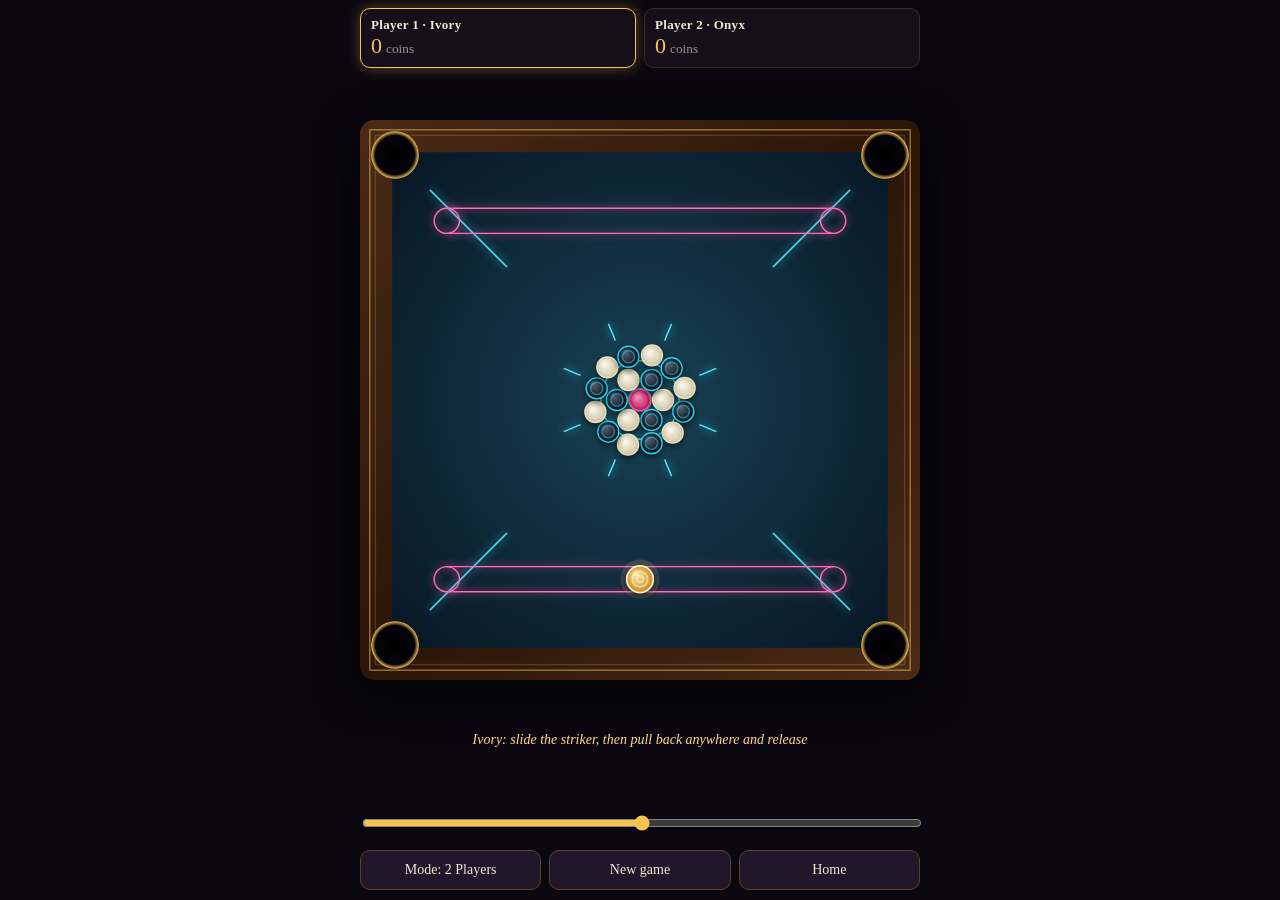
<file: carrom.html>
<!DOCTYPE html>
<html lang="en"><head><meta charset="utf-8">
<meta name="viewport" content="width=device-width,initial-scale=1,maximum-scale=1,user-scalable=no,viewport-fit=cover">
<title>Carrom Night</title>
<style>
*{box-sizing:border-box;-webkit-tap-highlight-color:transparent}
html,body{margin:0;height:100%;background:#0a0710;color:#f3e9d2;font-family:Georgia,'Times New Roman',serif;overflow:hidden}
#app{height:100%;display:flex;flex-direction:column;align-items:center;justify-content:space-between;padding:max(8px,env(safe-area-inset-top)) 10px max(10px,env(safe-area-inset-bottom))}
#hud{display:flex;gap:8px;width:100%;max-width:560px}
.pc{flex:1;padding:8px 10px;border:1px solid #3a2c1f;border-radius:10px;background:#150f1a;transition:.2s}
.pc.on{border-color:#f5c451;box-shadow:0 0 14px #f5c45155}
.pc b{display:block;font-size:13px;letter-spacing:.3px}.pc span{font-size:22px;color:#f5c451}.pc small{opacity:.6}
canvas{touch-action:none;border-radius:14px;max-width:100%;box-shadow:0 10px 40px #000}
#msg{min-height:20px;font-style:italic;color:#ffd98a;font-size:14px;text-align:center}
#ctl{width:100%;max-width:560px;display:flex;flex-direction:column;gap:8px}
#sl{width:100%;height:34px;accent-color:#f5c451}
.row{display:flex;gap:8px}
button,a.b{flex:1;padding:11px;border-radius:10px;border:1px solid #5b4326;background:#21162a;color:#f3e9d2;font:inherit;font-size:14px;text-align:center;text-decoration:none}
button:active{background:#3a2548}
</style></head><body>
<div id="app">
 <div id="hud">
  <div class="pc on" id="p0"><b>Player 1 · Ivory</b><span id="s0">0</span> <small id="t0">coins</small></div>
  <div class="pc" id="p1"><b id="n1">Player 2 · Onyx</b><span id="s1">0</span> <small id="t1">coins</small></div>
 </div>
 <canvas id="c"></canvas>
 <div id="msg"></div>
 <div id="ctl">
  <input id="sl" type="range" min="0" max="1000" value="500" aria-label="Move striker along baseline">
  <div class="row"><button id="mode">Mode: 2 Players</button><button id="nw">New game</button><a class="b" href="./">Home</a></div>
 </div>
</div>
<script>
const S=800,B=46,L=B,R=S-B,PR=34,CR=15,SR=19,C=S/2;
const cv=document.getElementById('c'),ctx=cv.getContext('2d'),sl=document.getElementById('sl'),$=id=>document.getElementById(id);
const PK=[[L+4,L+4],[R-4,L+4],[L+4,R-4],[R-4,R-4]];
let coins,st,turn,phase,sc,bonus,qp,vsAI=false,drag=null,shot,au;
const COL={w:['#fffdf2','#cdc3a2','#e8dfc0'],b:['#566074','#080a12','#22d3ee'],q:['#ff9cc4','#b3124f','#ff4fa3'],s:['#ffefb0','#c98a1e','#fff3c4']};
function mk(x,y,t){return{x,y,vx:0,vy:0,r:t=='s'?SR:CR,m:t=='s'?1.8:1,t}}
function msg(t){$('msg').textContent=t}
function snd(v,f=300){if(v<1.5)return;try{au=au||new(window.AudioContext||window.webkitAudioContext)();const o=au.createOscillator(),g=au.createGain();o.frequency.value=f+Math.min(v,20)*12;o.type='triangle';g.gain.value=Math.min(.25,v/60);g.gain.exponentialRampToValueAtTime(.001,au.currentTime+.12);o.connect(g);g.connect(au.destination);o.start();o.stop(au.currentTime+.12)}catch(e){}}
function reset(){
 coins=[mk(C,C,'q')];
 for(let i=0;i<6;i++){const a=i*Math.PI/3;coins.push(mk(C+Math.cos(a)*33*1,C+Math.sin(a)*33,i%2?'b':'w'))}
 for(let i=0;i<12;i++){const a=i*Math.PI/6+Math.PI/12;const r=i%2?66:64;coins.push(mk(C+Math.cos(a)*r,C+Math.sin(a)*r,i%2?'w':'b'))}
 // 9 ivory + 9 onyx: fix colour balance
 let w=coins.filter(c=>c.t=='w').length,b=coins.filter(c=>c.t=='b').length;
 for(const c of coins){if(c.t=='w'&&w>9){c.t='b';w--;b++}else if(c.t=='b'&&b>9){c.t='w';b--;w++}}
 sc=[0,0];bonus=[0,0];qp=-1;turn=0;newTurn();hud()}
function newTurn(){
 phase='place';shot=null;st=mk(0,0,'s');st.y=turn?L+98:R-98;sl.value=500;place();
 hud();
 if(vsAI&&turn==1){msg('Onyx is thinking…');sl.disabled=true;setTimeout(ai,900)}
 else{sl.disabled=false;msg((turn?'Onyx':'Ivory')+': slide the striker, then pull back anywhere and release')}}
function place(){st.x=L+110+(R-L-220)*sl.value/1000}
sl.oninput=()=>{if(phase=='place')place()};
function hud(){$('s0').textContent=sc[0]+(bonus[0]?' +Q':'');$('s1').textContent=sc[1]+(bonus[1]?' +Q':'');
 $('p0').classList.toggle('on',turn==0);$('p1').classList.toggle('on',turn==1)}
function fit(){const s=Math.min(innerWidth-20,innerHeight-250,560);const d=devicePixelRatio||1;cv.style.width=cv.style.height=s+'px';cv.width=cv.height=s*d;ctx.setTransform(s*d/S,0,0,s*d/S,0,0)}
addEventListener('resize',fit);
function pt(e){const r=cv.getBoundingClientRect();return[(e.clientX-r.left)*S/r.width,(e.clientY-r.top)*S/r.height]}
cv.onpointerdown=e=>{if(phase!='place'||(vsAI&&turn==1))return;cv.setPointerCapture(e.pointerId);const[x,y]=pt(e);drag={x0:x,y0:y,x,y}};
cv.onpointermove=e=>{if(drag){[drag.x,drag.y]=pt(e)}};
cv.onpointerup=()=>{if(!drag)return;const dx=drag.x0-drag.x,dy=drag.y0-drag.y,d=Math.hypot(dx,dy);drag=null;
 if(d<14){msg('Pull back further to shoot');return}fire(dx/d,dy/d,Math.min(1,d/170))};
function fire(ux,uy,p){const v=2+22*p;st.vx=ux*v;st.vy=uy*v;st.on=true;phase='run';shot={pot:[],foul:false};msg('')}
$('mode').onclick=()=>{vsAI=!vsAI;$('mode').textContent='Mode: '+(vsAI?'vs Computer':'2 Players');$('n1').textContent=vsAI?'Computer · Onyx':'Player 2 · Onyx';reset()};
$('nw').onclick=reset;
function all(){return st&&st.on?[...coins,st]:coins}
function phys(){
 for(let k=0;k<4;k++){
  const a=all();
  for(const o of a){o.x+=o.vx/4;o.y+=o.vy/4;
   if(o.x<L+o.r){o.x=L+o.r;snd(Math.abs(o.vx),180);o.vx=Math.abs(o.vx)*.84}
   if(o.x>R-o.r){o.x=R-o.r;snd(Math.abs(o.vx),180);o.vx=-Math.abs(o.vx)*.84}
   if(o.y<L+o.r){o.y=L+o.r;snd(Math.abs(o.vy),180);o.vy=Math.abs(o.vy)*.84}
   if(o.y>R-o.r){o.y=R-o.r;snd(Math.abs(o.vy),180);o.vy=-Math.abs(o.vy)*.84}}
  for(let i=0;i<a.length;i++)for(let j=i+1;j<a.length;j++){
   const p=a[i],q=a[j];let dx=q.x-p.x,dy=q.y-p.y;const d=Math.hypot(dx,dy),m=p.r+q.r;
   if(d<m&&d>.01){dx/=d;dy/=d;const ov=m-d,mt=p.m+q.m;p.x-=dx*ov*q.m/mt;p.y-=dy*ov*q.m/mt;q.x+=dx*ov*p.m/mt;q.y+=dy*ov*p.m/mt;
    const rel=(p.vx-q.vx)*dx+(p.vy-q.vy)*dy;
    if(rel>0){const j2=1.9*rel/(1/p.m+1/q.m);p.vx-=j2*dx/p.m;p.vy-=j2*dy/p.m;q.vx+=j2*dx/q.m;q.vy+=j2*dy/q.m;snd(rel,420)}}}
  for(const o of all())for(const k of PK)if(Math.hypot(o.x-k[0],o.y-k[1])<PR-5){
   if(o===st){st.on=false;shot.foul=true}else{coins.splice(coins.indexOf(o),1);shot.pot.push(o.t)}snd(14,120)}
 }
 for(const o of all()){o.vx*=.987;o.vy*=.987;if(Math.hypot(o.vx,o.vy)<.12)o.vx=o.vy=0}
}
function moving(){return all().some(o=>o.vx||o.vy)}
function free(x,y){return coins.every(c=>Math.hypot(c.x-x,c.y-y)>CR*2)}
function back(t){let x=C,y=C,i=0;while(!free(x,y)&&i<40){const a=i*2.4;x=C+Math.cos(a)*(8+i*3);y=C+Math.sin(a)*(8+i*3);i++}coins.push(mk(x,y,t))}
function endShot(){
 const me=turn?'b':'w',op=turn?'w':'b',pot=shot.pot;let own=0;
 for(const t of pot){if(t=='w'||t=='b'){sc[t=='w'?0:1]++;if(t==me)own++}}
 const q=pot.includes('q');let extra=own>0,note='';
 if(shot.foul){
  note='Foul! Striker pocketed.';extra=false;
  if(sc[turn]>0){sc[turn]--;back(me);note+=' One coin returns.'}
  if(q){back('q')}if(qp==turn){qp=-1;if(!coins.some(c=>c.t=='q'))back('q')}
 }else{
  if(q){if(own>0){bonus[turn]=1;note='Queen covered!'}else{qp=turn;extra=true;note='Queen down — cover it now!'}}
  else if(qp==turn){if(own>0){bonus[turn]=1;qp=-1;note='Queen covered!'}else{qp=-1;back('q');extra=false;note='Queen not covered — back to centre.'}}
 }
 const left=[coins.some(c=>c.t=='w'),coins.some(c=>c.t=='b')];
 for(let p=0;p<2;p++)if(!left[p]&&qp!=p){phase='over';const pts=[sc[0]+bonus[0]*3,sc[1]+bonus[1]*3];
  msg((p?'Onyx':'Ivory')+' cleared the board! Score '+pts[0]+' – '+pts[1]);hud();return}
 if(!extra)turn^=1;
 hud();newTurn();if(note)setTimeout(()=>msg(note),30);
}
// aim guide
function guide(ux,uy){
 let t=1e9,hit=null;
 const tw=[ux>0?(R-SR-st.x)/ux:ux<0?(L+SR-st.x)/ux:1e9,uy>0?(R-SR-st.y)/uy:uy<0?(L+SR-st.y)/uy:1e9];
 t=Math.min(...tw);
 for(const c of coins){const fx=st.x-c.x,fy=st.y-c.y,r=SR+CR,b=fx*ux+fy*uy,cc=fx*fx+fy*fy-r*r,D=b*b-cc;
  if(D>0){const tt=-b-Math.sqrt(D);if(tt>0&&tt<t){t=tt;hit=c}}}
 const gx=st.x+ux*t,gy=st.y+uy*t;
 ctx.save();ctx.setLineDash([4,9]);ctx.lineWidth=3;ctx.lineCap='round';ctx.strokeStyle='#ffe9a3';
 ctx.beginPath();ctx.moveTo(st.x,st.y);ctx.lineTo(gx,gy);ctx.stroke();ctx.setLineDash([]);
 ctx.strokeStyle='#ffffff99';ctx.lineWidth=2;ctx.beginPath();ctx.arc(gx,gy,SR,0,7);ctx.stroke();
 if(hit){let nx=hit.x-gx,ny=hit.y-gy;const n=Math.hypot(nx,ny);nx/=n;ny/=n;
  ctx.strokeStyle='#22d3ee';ctx.lineWidth=3;ctx.setLineDash([3,8]);ctx.beginPath();ctx.moveTo(hit.x,hit.y);ctx.lineTo(hit.x+nx*110,hit.y+ny*110);ctx.stroke()}
 ctx.restore()}
function disc(o){const c=COL[o.t];ctx.save();ctx.shadowColor='#000a';ctx.shadowBlur=7;ctx.shadowOffsetY=3;
 const g=ctx.createRadialGradient(o.x-o.r*.35,o.y-o.r*.4,1,o.x,o.y,o.r);g.addColorStop(0,c[0]);g.addColorStop(1,c[1]);
 ctx.fillStyle=g;ctx.beginPath();ctx.arc(o.x,o.y,o.r,0,7);ctx.fill();ctx.shadowColor='transparent';
 ctx.strokeStyle=c[2];ctx.lineWidth=o.t=='s'?2.5:2;ctx.stroke();
 ctx.globalAlpha=.55;ctx.beginPath();ctx.arc(o.x,o.y,o.r*.58,0,7);ctx.stroke();
 if(o.t=='s'){ctx.beginPath();ctx.arc(o.x,o.y,o.r*.25,0,7);ctx.stroke()}
 ctx.restore()}
function board(){
 let g=ctx.createLinearGradient(0,0,S,S);g.addColorStop(0,'#4a2a16');g.addColorStop(.5,'#2c1608');g.addColorStop(1,'#4a2a16');
 ctx.fillStyle=g;ctx.fillRect(0,0,S,S);
 ctx.strokeStyle='#f5c45188';ctx.lineWidth=2;ctx.strokeRect(14,14,S-28,S-28);ctx.strokeStyle='#f5c45133';ctx.strokeRect(22,22,S-44,S-44);
 g=ctx.createRadialGradient(C,C,40,C,C,S*.62);g.addColorStop(0,'#173f52');g.addColorStop(1,'#071624');
 ctx.fillStyle=g;ctx.fillRect(L,L,R-L,R-L);
 ctx.shadowColor='#22d3ee';ctx.shadowBlur=8;ctx.strokeStyle='#5ee7ff';ctx.lineWidth=2;
 ctx.beginPath();ctx.arc(C,C,56,0,7);ctx.stroke();ctx.beginPath();ctx.arc(C,C,16,0,7);ctx.stroke();
 for(let i=0;i<8;i++){const a=i*Math.PI/4+Math.PI/8;ctx.beginPath();ctx.moveTo(C+Math.cos(a)*92,C+Math.sin(a)*92);ctx.lineTo(C+Math.cos(a)*118,C+Math.sin(a)*118);ctx.stroke()}
 for(const k of PK){const sx=k[0]<C?1:-1,sy=k[1]<C?1:-1;ctx.beginPath();ctx.moveTo(k[0]+sx*50,k[1]+sy*50);ctx.lineTo(k[0]+sx*160,k[1]+sy*160);ctx.stroke()}
 ctx.shadowColor='#ff4fa3';ctx.strokeStyle='#ff6fb5';
 for(const y of[L+98,R-98]){ctx.beginPath();ctx.moveTo(L+78,y-18);ctx.lineTo(R-78,y-18);ctx.moveTo(L+78,y+18);ctx.lineTo(R-78,y+18);ctx.stroke();
  for(const x of[L+78,R-78]){ctx.beginPath();ctx.arc(x,y,18,0,7);ctx.stroke()}}
 ctx.shadowBlur=0;
 for(const k of PK){const p=ctx.createRadialGradient(k[0],k[1],4,k[0],k[1],PR);p.addColorStop(0,'#000');p.addColorStop(.8,'#05030a');p.addColorStop(1,'#f5c451');
  ctx.fillStyle=p;ctx.beginPath();ctx.arc(k[0],k[1],PR,0,7);ctx.fill()}
}
function draw(){
 board();
 for(const c of coins)disc(c);
 if(st&&(st.on||phase=='place')){
  if(phase=='place'){ctx.save();ctx.fillStyle='#ffe9a322';ctx.beginPath();ctx.arc(st.x,st.y,SR+9,0,7);ctx.fill();ctx.restore()}
  disc(st)}
 if(drag&&phase=='place'){const dx=drag.x0-drag.x,dy=drag.y0-drag.y,d=Math.hypot(dx,dy);
  if(d>14){const ux=dx/d,uy=dy/d,p=Math.min(1,d/170);guide(ux,uy);
   ctx.save();ctx.lineCap='round';ctx.lineWidth=7;ctx.strokeStyle='#ffffff22';ctx.beginPath();ctx.moveTo(st.x,st.y);ctx.lineTo(st.x-ux*170,st.y-uy*170);ctx.stroke();
   ctx.strokeStyle=`hsl(${120-p*120},90%,60%)`;ctx.beginPath();ctx.moveTo(st.x,st.y);ctx.lineTo(st.x-ux*170*p,st.y-uy*170*p);ctx.stroke();ctx.restore()}}
}
function loop(){if(phase=='run'){phys();if(!moving())endShot()}draw();requestAnimationFrame(loop)}
// computer opponent
function ai(){
 const mine=coins.filter(c=>c.t=='b'||(c.t=='q'&&qp!=0));let best=null;const y=st.y;
 const own=coins.filter(c=>c.t=='b');
 for(const c of(own.length?own:mine))for(const k of PK){
  let dx=k[0]-c.x,dy=k[1]-c.y;const d=Math.hypot(dx,dy);dx/=d;dy/=d;
  const gx=c.x-dx*(CR+SR),gy=c.y-dy*(CR+SR);
  if(gy>y-5)continue;
  for(let i=0;i<=10;i++){const sx=L+110+(R-L-220)*i/10,ax=gx-sx,ay=gy-y,ad=Math.hypot(ax,ay),cut=(ax*dx+ay*dy)/ad;
   if(cut<.4)continue;const cost=ad+d-cut*260;if(!best||cost<best.cost)best={cost,sx:i*100,ax,ay,ad,d}}}
 let ux,uy,p;
 if(best){sl.value=best.sx*1.0*10/10;sl.value=best.sx;place();const n=Math.hypot(best.ax,best.ay);const j=(Math.random()-.5)*.03;
  ux=best.ax/n;uy=best.ay/n;const c=Math.cos(j),s=Math.sin(j);[ux,uy]=[ux*c-uy*s,ux*s+uy*c];p=Math.min(1,(best.ad+best.d)/950+.3)}
 else{ux=(Math.random()-.5)*.5;uy=-1;p=.7}
 setTimeout(()=>fire(ux,uy,p),600)}
fit();reset();loop();
</script></body></html>
</file>
